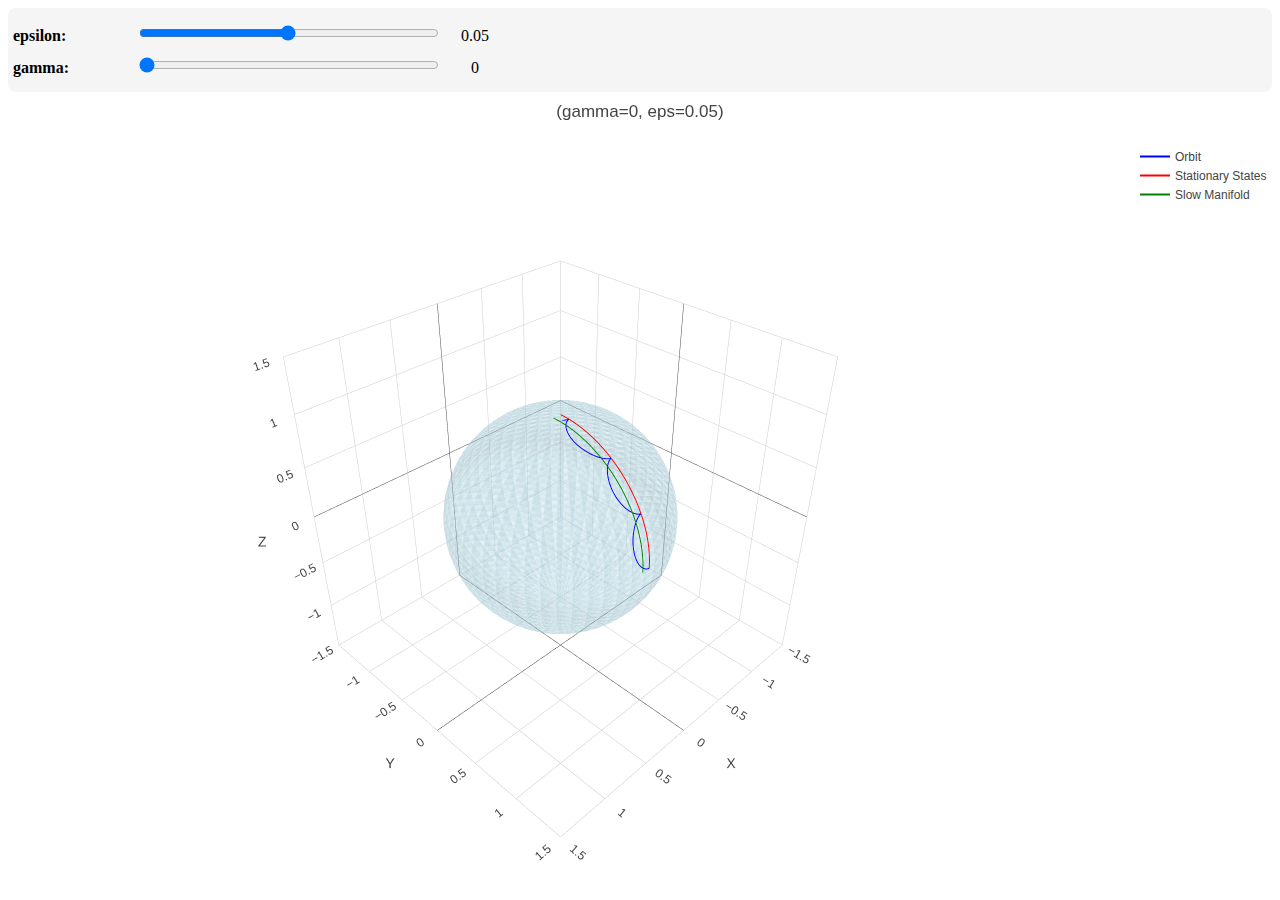
<file: bloch.html>
<!DOCTYPE html>
<html>
<head>
    <meta charset="utf-8">
    <meta name="viewport" content="width=device-width, initial-scale=1.0">
    <title>Dynamics in Bloch Ball</title>
    <script src="https://cdn.plot.ly/plotly-2.24.1.min.js"></script>
    <style>
        #plot { width: 100%; height: 800px; }
        .controls { 
            margin: 0; 
            padding: 5px;
            background: #f5f5f5;
            border-radius: 8px;
            height: 10%
        }
        .slider-container { margin: 10px 0; }
        label { display: inline-block; width: 120px; font-weight: bold; }
        input[type="range"] { width: 300px; }
        .value { display: inline-block; width: 60px; text-align: center; }
    </style>
</head>
<body>

    

    <div class="controls">
        <div class="slider-container">
            <label for="eps">epsilon:</label>
            <input type="range" id="eps" min="0.001" max="0.1" step="0.001" value="0.05">
            <span class="value" id="epsValue">0.05</span>
        </div>
        <div class="slider-container">
            <label for="gamma">gamma:</label>
            <input type="range" id="gamma" min="0" max="1" step="0.01" value="0">
            <span class="value" id="gammaValue">0</span>
        </div>
    </div>
    
    <div id="plot"></div>

    <script>
        // Current parameters
        let gamma = 0;
        let eps = 0.05;
        let rho = 1;
        
        // Store the current plot data for updates
        let currentTrajectory = null;
        let currentSphere = null;
        
        function lorenz2(t, [x, y, z]) {
            let b1 = 0;
            let b2 = -Math.cos(Math.PI / 2 * t);
            let b3 = -Math.sin(Math.PI / 2 * t);
            return [
                (-gamma*(b2*b2+b3*b3)*x + (-b3+gamma*b1*b2)*y + (b2+gamma*b1*b3)*z) / eps,
                ((b3+gamma*b1*b2)*x - gamma*(b1*b1+b3*b3)*y + (-b1+gamma*b2*b3)*z) / eps,
                ((-b2+gamma*b1*b3)*x + (b1+gamma*b2*b3)*y - gamma*(b1*b1+b2*b2)*z) / eps
            ];
            /*return [
                (Math.sin(Math.PI / 2 * t) * y - Math.cos(Math.PI / 2 * t) * z) / eps,
                - Math.sin(Math.PI / 2 * t) * x / eps,
                Math.cos(Math.PI / 2 * t) * x / eps
            ];*/
        }

        // Runge-Kutta 4th order method
        function rk4(f, t, y, h) {
            const k1 = f(t, y);
            const k2 = f(t + h/2, y.map((yi, i) => yi + h/2 * k1[i]));
            const k3 = f(t + h/2, y.map((yi, i) => yi + h/2 * k2[i]));
            const k4 = f(t + h, y.map((yi, i) => yi + h * k3[i]));
            
            return y.map((yi, i) => yi + h/6 * (k1[i] + 2*k2[i] + 2*k3[i] + k4[i]));
        }

        // Solve the ODE
        function solveODE() {
            const h = 0.001;
            const steps = 1000;
            let t = 0;
            let state = [0, 1, 0];
            
            const trajectory = {
                x: [state[0]],
                y: [state[1]], 
                z: [state[2]]
            };

            for (let i = 0; i < steps; i++) {
                state = rk4(lorenz2, t, state, h);
                t += h;
                
                trajectory.x.push(state[0]);
                trajectory.y.push(state[1]);
                trajectory.z.push(state[2]);
            }

            return trajectory;
        }
        
        function solveStationary() {
            const h = 0.001;
            const steps = 1000;
            let t = 0;
            let state = [0, 0, 0];
            
            const trajectory = {
                x: [],
                y: [], 
                z: []
            };

            for (let i = 0; i < steps; i++) {
                state = [0, Math.cos(Math.PI / 2 * t), Math.sin(Math.PI / 2 * t)];
                t += h;
                
                trajectory.x.push(state[0]);
                trajectory.y.push(state[1]);
                trajectory.z.push(state[2]);
            }

            return trajectory;
        }

        function solveSlow() {
            const h = 0.001;
            const steps = 1000;
            let t = 0;
            let state = [0, 0, 0];
            const coef = eps * Math.PI / (2 * (1 + gamma*gamma));
            
            const trajectory = {
                x: [],
                y: [], 
                z: []
            };

            for (let i = 0; i < steps; i++) {
                let mcos = Math.cos(Math.PI / 2 * t);
                let msin = Math.sin(Math.PI / 2 * t);
                state = [
                    coef,
                    mcos + coef*(gamma*msin - gamma*Math.PI*t*mcos/2),
                    msin + coef*(-gamma*mcos - gamma*Math.PI*t*msin/2)
                ];
                t += h;
                
                trajectory.x.push(state[0]);
                trajectory.y.push(state[1]);
                trajectory.z.push(state[2]);
            }

            return trajectory;
        }

        // Create unit sphere (radius = 1)
        function createUnitSphere(segments = 50) {
            const sphere = { x: [], y: [], z: [], i: [], j: [], k: [] };
            
            // Generate vertices
            for (let i = 0; i <= segments; i++) {
                const phi = (i / segments) * Math.PI;
                for (let j = 0; j <= segments; j++) {
                    const theta = (j / segments) * 2 * Math.PI;
                    
                    const x = Math.sin(phi) * Math.cos(theta);
                    const y = Math.sin(phi) * Math.sin(theta);
                    const z = Math.cos(phi);
                    
                    sphere.x.push(x);
                    sphere.y.push(y);
                    sphere.z.push(z);
                }
            }

            // Generate triangles
            for (let i = 0; i < segments; i++) {
                for (let j = 0; j < segments; j++) {
                    const a = i * (segments + 1) + j;
                    const b = a + 1;
                    const c = a + (segments + 1);
                    const d = c + 1;
                    
                    // Two triangles per quad
                    sphere.i.push(a, a, c);
                    sphere.j.push(b, c, d);
                    sphere.k.push(c, d, b);
                }
            }

            return sphere;
        }

        // Create the initial plot
        function createPlot() {
            currentTrajectory = solveODE();
            currentStationary = solveStationary();
            currentSlow = solveSlow();
            currentSphere = createUnitSphere(50);

            const trace1 = {
                type: 'scatter3d',
                mode: 'lines',
                x: currentTrajectory.x,
                y: currentTrajectory.y,
                z: currentTrajectory.z,
                line: {
                    width: 2,
                    color: 'blue'
                },
                name: 'Orbit'
            };

            const trace2 = {
                type: 'mesh3d',
                x: currentSphere.x,
                y: currentSphere.y,
                z: currentSphere.z,
                i: currentSphere.i,
                j: currentSphere.j,
                k: currentSphere.k,
                opacity: 0.2,
                color: 'lightblue',
                flatshading: false,
                lighting: {
                    diffuse: 0.8,
                    specular: 0.1
                },
                lightposition: {
                    x: 100,
                    y: 200,
                    z: 0
                },
                name: 'Bloch Sphere'
            };
            
            const trace3 = {
                type: 'scatter3d',
                mode: 'lines',
                x: currentStationary.x,
                y: currentStationary.y,
                z: currentStationary.z,
                line: {
                    width: 2,
                    color: 'red'
                },
                name: 'Stationary States'
            };

            const trace4 = {
                type: 'scatter3d',
                mode: 'lines',
                x: currentSlow.x,
                y: currentSlow.y,
                z: currentSlow.z,
                line: {
                    width: 2,
                    color: 'green'
                },
                name: 'Slow Manifold'
            };

            const layout = {
                title: `(gamma=${gamma}, eps=${eps})`,
                scene: {
                    xaxis: { 
                        title: 'X',
                        range: [-1.5, 1.5]
                    },
                    yaxis: { 
                        title: 'Y', 
                        range: [-1.5, 1.5]
                    },
                    zaxis: { 
                        title: 'Z',
                        range: [-1.5, 1.5]
                    },
                    camera: {
                        eye: { x: 1.5, y: 1.5, z: 1.5 }
                    },
                    aspectratio: { x: 1, y: 1, z: 1 }
                },
                margin: { l: 0, r: 0, b: 0, t: 50 }
            };

            Plotly.newPlot('plot', [trace1, trace2, trace3, trace4], layout);
        }

        // Update parameter values from sliders
        function updateParameters() {
            gamma = parseFloat(document.getElementById('gamma').value);
            eps = parseFloat(document.getElementById('eps').value);
            
            document.getElementById('gammaValue').textContent = gamma.toFixed(2);
            document.getElementById('epsValue').textContent = eps.toFixed(3);
        }

        // Update the plot with new parameters
        function updatePlot() {
            updateParameters();
            
            // Solve ODE with new parameters
            currentTrajectory = solveODE();
            currentStationary = solveStationary();
            currentSlow = solveSlow();
            
            // Update only the trajectory data (much faster than recreating entire plot)
            Plotly.restyle('plot', 
                {
                    x: [currentTrajectory.x],
                    y: [currentTrajectory.y],
                    z: [currentTrajectory.z],
                    line: {
                        width: 2,
                        color: 'blue'
                    }
                },
                [0]  // Update only the first trace (the trajectory)
            );
            
            Plotly.restyle('plot', 
                {
                    x: [currentStationary.x],
                    y: [currentStationary.y],
                    z: [currentStationary.z],
                    line: {
                        width: 2,
                        color: 'red'
                    }
                },
                [2]  // Update only the first trace (the trajectory)
            );

            Plotly.restyle('plot', 
                {
                    x: [currentSlow.x],
                    y: [currentSlow.y],
                    z: [currentSlow.z],
                    line: {
                        width: 2,
                        color: 'green'
                    }
                },
                [3]  // Update only the first trace (the trajectory)
            );
            
            // Update the title
            Plotly.relayout('plot', 
                {
                    title: `(gamma=${gamma}, eps=${eps})`
                }
            );
        }

        // Initialize sliders and create plot
        function initialize() {
            // Set initial slider values
            document.getElementById('gamma').value = gamma;
            document.getElementById('eps').value = eps;
            
            // Add event listeners for real-time updates
            document.getElementById('gamma').addEventListener('input', function() {
                document.getElementById('gammaValue').textContent = this.value;
                updatePlot();
            });
            
            document.getElementById('eps').addEventListener('input', function() {
                document.getElementById('epsValue').textContent = this.value;
                updatePlot();
            });
            
            // Create initial plot
            createPlot();
        }

        // Add a small delay to prevent too many updates while dragging
        function debounce(func, wait) {
            let timeout;
            return function executedFunction(...args) {
                const later = () => {
                    clearTimeout(timeout);
                    func(...args);
                };
                clearTimeout(timeout);
                timeout = setTimeout(later, wait);
            };
        }

        // Replace event listeners with debounced version
        function initializeWithDebounce() {
            // Set initial slider values
            document.getElementById('gamma').value = gamma;
            document.getElementById('eps').value = eps;
            
            // Create debounced update function (100ms delay)
            const debouncedUpdate = debounce(updatePlot, 100);
            
            // Add event listeners for real-time updates with debouncing
            document.getElementById('gamma').addEventListener('input', function() {
                document.getElementById('gammaValue').textContent = this.value;
                debouncedUpdate();
            });
            
            document.getElementById('eps').addEventListener('input', function() {
                document.getElementById('epsValue').textContent = this.value;
                debouncedUpdate();
            });
            
            // Create initial plot
            createPlot();
        }

        // Start when page loads (using debounced version for better performance)
        window.onload = initializeWithDebounce;
    </script>
</body>
</html>
</file>
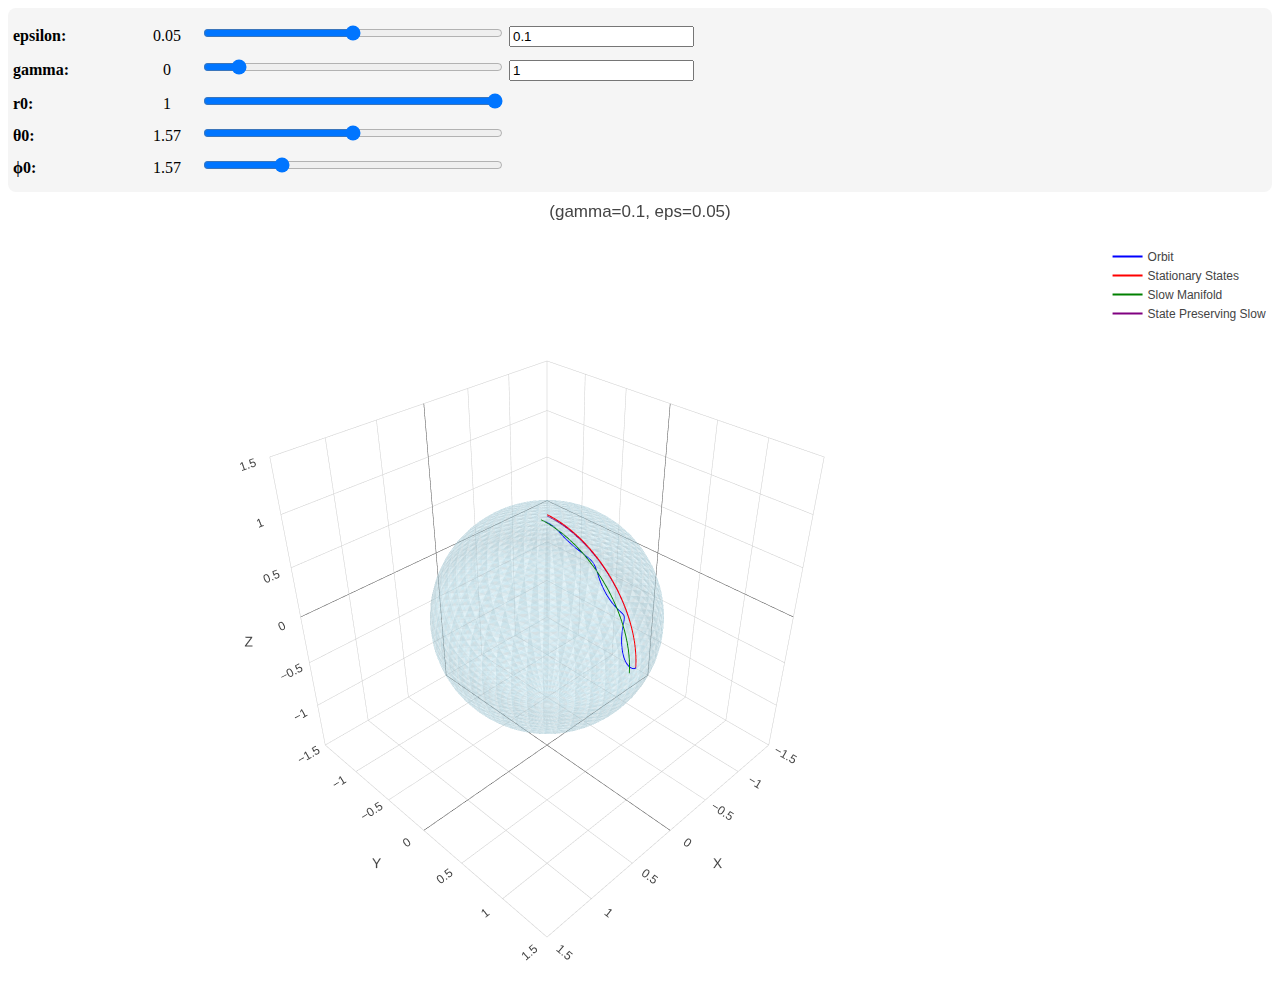
<file: bloch_wip.html>
<!DOCTYPE html>
<html>
<head>
<meta charset="utf-8">
<meta name="viewport" content="width=device-width, initial-scale=1.0">
<title>Dynamics in Bloch Ball</title>
<script src="https://cdn.plot.ly/plotly-2.24.1.min.js"></script>
<style>
#plot { width: 100%; height: 800px; }
.controls { 
    margin: 0; 
    padding: 5px;
    background: #f5f5f5;
    border-radius: 8px;
    height: 10%;
}
.slider-container { margin: 10px 0; }
label { display: inline-block; width: 120px; font-weight: bold; }
input[type="range"] { width: 300px; }
.value { display: inline-block; width: 60px; text-align: center; }
</style>
</head>

<body>
<div class="controls">
  <div class="slider-container">
    <label for="eps">epsilon:</label>
    <span class="value" id="epsValue">0.05</span>
    <input type="range" id="eps" min="0.0001" max="0.1" step="0.0001" value="0.05">
    <input type="number" id="eps_max" min="0" step="0.1" value="0.1">
  </div>
  <div class="slider-container">
    <label for="gamma">gamma:</label>
    <span class="value" id="gammaValue">0</span>
    <input type="range" id="gamma" min="0" max="1" step="0.01" value="0">
    <input type="number" id="gamma_max" min="0" value="1">
  </div>
  <div class="slider-container">
    <label for="r0">r0:</label>
    <span class="value" id="r0Value">1</span>
    <input type="range" id="r0" min="0" max="1" step="0.001" value="1">
  </div>
  <div class="slider-container">
    <label for="theta0">θ0:</label>
    <span class="value" id="theta0Value">1.57</span>
    <input type="range" id="theta0" min="0" max="3.14" step="0.001" value="1.57">
  </div>
  <div class="slider-container">
    <label for="phi0">ϕ0:</label>
    <span class="value" id="phi0Value">1.57</span>
    <input type="range" id="phi0" min="0" max="6.28" step="0.001" value="1.57">
  </div>
</div>

<div id="plot"></div>

<script>
  // Current parameters
  let gamma = 0.1;
  let eps = 0.05;
  let gamma_max = 1;
  let eps_max = 0.1;
  let rho = 1;
  let r0 = 1;
  let theta0 = Math.PI / 2;
  let phi0 = Math.PI / 2;
  
  // Store the current plot data for updates
  let currentTrajectory = null;
  let currentSphere = null;
  let currentStationary = null;
  let currentSlow = null;

  // Complex 2x2 matrix arithmetic
const C = {
  add: (a,b) => [a[0]+b[0], a[1]+b[1]],
  sub: (a,b) => [a[0]-b[0], a[1]-b[1]],
  mul: (a,b) => [a[0]*b[0]-a[1]*b[1], a[0]*b[1]+a[1]*b[0]],
  div: (a,b) => {
    const d = b[0]**2 + b[1]**2;
    return d < 1e-15 ? [0,0] : [(a[0]*b[0]+a[1]*b[1])/d, (a[1]*b[0]-a[0]*b[1])/d];
  },
  conj: (a) => [a[0], -a[1]],
  scale: (a,s) => [a[0]*s, a[1]*s]
};

function mat2x2(re00, im00, re01, im01, re10, im10, re11, im11) {
  return [[[re00,im00],[re01,im01]],[[re10,im10],[re11,im11]]];
}

function matMul2(A,B) {
  const R = mat2x2(0,0,0,0,0,0,0,0);
  for(let i=0;i<2;i++) for(let j=0;j<2;j++) for(let k=0;k<2;k++) {
    R[i][j] = C.add(R[i][j], C.mul(A[i][k], B[k][j]));
  }
  return R;
}

function matAdd2(A,B) {
  return mat2x2(
    A[0][0][0]+B[0][0][0], A[0][0][1]+B[0][0][1],
    A[0][1][0]+B[0][1][0], A[0][1][1]+B[0][1][1],
    A[1][0][0]+B[1][0][0], A[1][0][1]+B[1][0][1],
    A[1][1][0]+B[1][1][0], A[1][1][1]+B[1][1][1]
  );
}

function matSub2(A,B) {
  return mat2x2(
    A[0][0][0]-B[0][0][0], A[0][0][1]-B[0][0][1],
    A[0][1][0]-B[0][1][0], A[0][1][1]-B[0][1][1],
    A[1][0][0]-B[1][0][0], A[1][0][1]-B[1][0][1],
    A[1][1][0]-B[1][1][0], A[1][1][1]-B[1][1][1]
  );
}

function matScale2(A, cr, ci) {
  return mat2x2(
    A[0][0][0]*cr - A[0][0][1]*ci, A[0][0][0]*ci + A[0][0][1]*cr,
    A[0][1][0]*cr - A[0][1][1]*ci, A[0][1][0]*ci + A[0][1][1]*cr,
    A[1][0][0]*cr - A[1][0][1]*ci, A[1][0][0]*ci + A[1][0][1]*cr,
    A[1][1][0]*cr - A[1][1][1]*ci, A[1][1][0]*ci + A[1][1][1]*cr
  );
}

function tr2(A) { return C.add(A[0][0], A[1][1]); }

function dagger2(A) {
  return mat2x2(
    A[0][0][0], -A[0][0][1],
    A[1][0][0], -A[1][0][1],
    A[0][1][0], -A[0][1][1],
    A[1][1][0], -A[1][1][1]
  );
}

function comm2(A,B) { return matSub2(matMul2(A,B), matMul2(B,A)); }
function anticom2(A,B) { return matAdd2(matMul2(A,B), matMul2(B,A)); }

// Pauli matrices
const I2 = mat2x2(1,0,0,0,0,0,1,0);
const SX = mat2x2(0,0,1,0,1,0,0,0);
const SY = mat2x2(0,0,0,-1,0,1,0,0);
const SZ = mat2x2(1,0,0,0,0,0,-1,0);
const Paulis = [I2, SX, SY, SZ];

// Path and projection functions
function bVec(t) {
  return [0, -Math.cos(Math.PI/2*t), -Math.sin(Math.PI/2*t)];
}
function bDotVec(t) {
  const k = Math.PI/2;
  return [0, k*Math.sin(Math.PI/2*t), -k*Math.cos(Math.PI/2*t)];
}

function P0_from_b(b) {
  return mat2x2(0.5*(1-b[2]), 0, -0.5*(b[0]-b[1]), 0, -0.5*(b[0]+b[1]), 0, 0.5*(1+b[2]), 0);
}
function P1_from_b(b) {
  return mat2x2(0.5*(1+b[2]), 0, 0.5*(b[0]-b[1]), 0, 0.5*(b[0]+b[1]), 0, 0.5*(1-b[2]), 0);
}
function P0dot_from_bdot(bd) {
  return mat2x2(-0.5*bd[2], 0, -0.5*(bd[0]-bd[1]), 0, -0.5*(bd[0]+bd[1]), 0, 0.5*bd[2], 0);
}

// L1 generator construction
function buildL1Generator(t, gamma) {
  const b = bVec(t);
  const bd = bDotVec(t);
  const bNorm = 1; // |b(s)| = 1 for this path
  const bdNormSq = bd[0]**2 + bd[1]**2 + bd[2]**2;
  
  // λ_01 = |b|(-γ + i)
  const lam01_inv = C.div([1,0], [-gamma*bNorm, bNorm]);
  
  const P0 = P0_from_b(b);
  const P1 = P1_from_b(b);
  const P0d = P0dot_from_bdot(bd);
  
  // A = Ṗ0 P1 / λ_01
  const A = matScale2(matMul2(P0d, P1), lam01_inv[0], lam01_inv[1]);
  
  // H1 = i(A† - A)
  const H1 = matScale2(matSub2(dagger2(A), A), 0, 1);
  
  // f(s) = ∫₀ˢ α(t) dt
  const alpha = (gamma/(1+gamma**2)) * (bdNormSq / bNorm);
  const f = alpha * t;
  
  // Build 4x4 real generator G in basis {I/2, σx/2, σy/2, σz/2}
  const G = Array(4).fill(0).map(() => Array(4).fill(0));
  
  for(let j=0; j<4; j++) {
    const rho_j = matScale2(Paulis[j], 0.5, 0);
    
    // L1(ρ) = -i[H1, ρ] + f*(P1 ρ P1 - 0.5*{P0, ρ})
    const term1 = matScale2(comm2(H1, rho_j), -1, 0);
    const P1rP1 = matMul2(matMul2(P1, rho_j), P1);
    const anti = anticom2(P0, rho_j);
    const term2 = matSub2(P1rP1, matScale2(anti, 0.5, 0));
    const L1rho = matAdd2(term1, matScale2(term2, f, 0));
    
    for(let i=0; i<4; i++) {
      // G_ij = Re[Tr(σ_i L1(σ_j/2))]
      G[i][j] = tr2(matMul2(Paulis[i], L1rho))[0];
    }
  }
  return G;
}

// 4x4 matrix exponential
function expm4_real(M, eps) {
  // Taylor series for exp(eps*M), order 12 (machine precision for eps <= 0.1)
  let res = [[1,0,0,0],[0,1,0,0],[0,0,1,0],[0,0,0,1]];
  let term = [[1,0,0,0],[0,1,0,0],[0,0,1,0],[0,0,0,1]];
  
  for(let k=1; k<=12; k++) {
    let next = Array(4).fill(0).map(()=>Array(4).fill(0));
    for(let i=0;i<4;i++) for(let j=0;j<4;j++) for(let l=0;l<4;l++) {
      next[i][j] += term[i][l] * (eps * M[l][j]) / k;
    }
    term = next;
    for(let i=0;i<4;i++) for(let j=0;j<4;j++) res[i][j] += term[i][j];
  }
  return res;
}

function matVecMul4(M, v) {
  return [
    M[0][0]*v[0] + M[0][1]*v[1] + M[0][2]*v[2] + M[0][3]*v[3],
    M[1][0]*v[0] + M[1][1]*v[1] + M[1][2]*v[2] + M[1][3]*v[3],
    M[2][0]*v[0] + M[2][1]*v[1] + M[2][2]*v[2] + M[2][3]*v[3],
    M[3][0]*v[0] + M[3][1]*v[1] + M[3][2]*v[2] + M[3][3]*v[3]
  ];
}
  
  function odefunc(t, [x, y, z]) {
    let b1 = 0;
    let b2 = -Math.cos(Math.PI / 2 * t);
    let b3 = -Math.sin(Math.PI / 2 * t);
    return [
      (-gamma*(b2*b2+b3*b3)*x + (-b3+gamma*b1*b2)*y + (b2+gamma*b1*b3)*z) / eps,
      ((b3+gamma*b1*b2)*x - gamma*(b1*b1+b3*b3)*y + (-b1+gamma*b2*b3)*z) / eps,
      ((-b2+gamma*b1*b3)*x + (b1+gamma*b2*b3)*y - gamma*(b1*b1+b2*b2)*z) / eps
    ];
    /*return [
      (Math.sin(Math.PI / 2 * t) * y - Math.cos(Math.PI / 2 * t) * z) / eps,
      - Math.sin(Math.PI / 2 * t) * x / eps,
      Math.cos(Math.PI / 2 * t) * x / eps
    ];*/
  }
  // Runge-Kutta 4th order method
  function rk4(f, t, y, h) {
    const k1 = f(t, y);
    const k2 = f(t + h/2, y.map((yi, i) => yi + h/2 * k1[i]));
    const k3 = f(t + h/2, y.map((yi, i) => yi + h/2 * k2[i]));
    const k4 = f(t + h, y.map((yi, i) => yi + h * k3[i]));
    
    return y.map((yi, i) => yi + h/6 * (k1[i] + 2*k2[i] + 2*k3[i] + k4[i]));
  }
  // Solve the ODE
  function solveODE() {
      const h = 0.001;
      const steps = 1000;
      let t = 0;
      let state = [
        r0*Math.sin(theta0)*Math.cos(phi0),
        r0*Math.sin(theta0)*Math.sin(phi0),
        r0*Math.cos(theta0)
      ];
      
      const trajectory = {
          x: [state[0]],
          y: [state[1]], 
          z: [state[2]]
      };
      for (let i = 0; i < steps; i++) {
          state = rk4(odefunc, t, state, h);
          t += h;
          
          trajectory.x.push(state[0]);
          trajectory.y.push(state[1]);
          trajectory.z.push(state[2]);
      }
      return trajectory;
  }
  
  function solveStationary() {
      const h = 0.001;
      const steps = 1000;
      let t = 0;
      let state = [0, 0, 0];
      
      const trajectory = {
          x: [],
          y: [], 
          z: []
      };
      for (let i = 0; i < steps; i++) {
          state = [0, Math.cos(Math.PI / 2 * t), Math.sin(Math.PI / 2 * t)];
          t += h;
          
          trajectory.x.push(state[0]);
          trajectory.y.push(state[1]);
          trajectory.z.push(state[2]);
      }
      return trajectory;
  }
  function solveSlow() {
      const h = 0.001;
      const steps = 1000;
      let t = 0;
      let state = [0, 0, 0];
      const coef = eps * Math.PI / (2 * (1 + gamma*gamma));
      
      const trajectory = {
          x: [],
          y: [], 
          z: []
      };
      for (let i = 0; i < steps; i++) {
          let mcos = Math.cos(Math.PI / 2 * t);
          let msin = Math.sin(Math.PI / 2 * t);
          state = [
              coef,
              mcos + coef*(gamma*msin - gamma*Math.PI*t*mcos/2),
              msin + coef*(-gamma*mcos - gamma*Math.PI*t*msin/2)
          ];
          t += h;
          
          trajectory.x.push(state[0]);
          trajectory.y.push(state[1]);
          trajectory.z.push(state[2]);
      }
      return trajectory;
  }

  function solveStatePreservingSlow() {
    const h = 0.001;
    const steps = 1000;
    let t = 0;
    const traj = {x:[], y:[], z:[]};
    for(let i=0;i<steps;i++) {
        const G = buildL1Generator(t, gamma);
        const ExpG = expm4_real(G, eps);
        const b = bVec(t);
        const v0 = [1, -b[0], -b[1], -b[2]]; // Bloch vector for P0(t)
        const v = matVecMul4(ExpG, v0);
        traj.x.push(v[1]); traj.y.push(v[2]); traj.z.push(v[3]);
        t+=h;
    }
    return traj;
  }

  // Create unit sphere (radius = 1)
  function createUnitSphere(segments = 50) {
      const sphere = { x: [], y: [], z: [], i: [], j: [], k: [] };
      
      // Generate vertices
      for (let i = 0; i <= segments; i++) {
          const phi = (i / segments) * Math.PI;
          for (let j = 0; j <= segments; j++) {
              const theta = (j / segments) * 2 * Math.PI;
              
              const x = Math.sin(phi) * Math.cos(theta);
              const y = Math.sin(phi) * Math.sin(theta);
              const z = Math.cos(phi);
              
              sphere.x.push(x);
              sphere.y.push(y);
              sphere.z.push(z);
          }
      }
      // Generate triangles
      for (let i = 0; i < segments; i++) {
          for (let j = 0; j < segments; j++) {
              const a = i * (segments + 1) + j;
              const b = a + 1;
              const c = a + (segments + 1);
              const d = c + 1;
              
              // Two triangles per quad
              sphere.i.push(a, a, c);
              sphere.j.push(b, c, d);
              sphere.k.push(c, d, b);
          }
      }
      return sphere;
  }
  // Create the initial plot
  function createPlot() {
      currentTrajectory = solveODE();
      currentStationary = solveStationary();
      currentSlow = solveSlow();
      currentSPSlow = solveStatePreservingSlow();
      //currentSPSlow = solveSlow();
      currentSphere = createUnitSphere(50);
      const trace1 = {
          type: 'scatter3d',
          mode: 'lines',
          x: currentTrajectory.x,
          y: currentTrajectory.y,
          z: currentTrajectory.z,
          line: {
              width: 2,
              color: 'blue'
          },
          name: 'Orbit'
      };
      const trace2 = {
          type: 'mesh3d',
          x: currentSphere.x,
          y: currentSphere.y,
          z: currentSphere.z,
          i: currentSphere.i,
          j: currentSphere.j,
          k: currentSphere.k,
          opacity: 0.2,
          color: 'lightblue',
          flatshading: false,
          lighting: {
              diffuse: 0.8,
              specular: 0.1
          },
          lightposition: {
              x: 100,
              y: 200,
              z: 0
          },
          name: 'Bloch Sphere'
      };
      
      const trace3 = {
          type: 'scatter3d',
          mode: 'lines',
          x: currentStationary.x,
          y: currentStationary.y,
          z: currentStationary.z,
          line: {
              width: 2,
              color: 'red'
          },
          name: 'Stationary States'
      };
      const trace4 = {
          type: 'scatter3d',
          mode: 'lines',
          x: currentSlow.x,
          y: currentSlow.y,
          z: currentSlow.z,
          line: {
              width: 2,
              color: 'green'
          },
          name: 'Slow Manifold'
      };
      const trace5 = {
          type: 'scatter3d',
          mode: 'lines',
          x: currentSPSlow.x,
          y: currentSPSlow.y,
          z: currentSPSlow.z,
          line: {
              width: 2,
              color: 'purple'
          },
          name: 'State Preserving Slow'
      };
      const layout = {
          title: `(gamma=${gamma}, eps=${eps})`,
          scene: {
              xaxis: { 
                  title: 'X',
                  range: [-1.5, 1.5]
              },
              yaxis: { 
                  title: 'Y', 
                  range: [-1.5, 1.5]
              },
              zaxis: { 
                  title: 'Z',
                  range: [-1.5, 1.5]
              },
              camera: {
                  eye: { x: 1.5, y: 1.5, z: 1.5 }
              },
              aspectratio: { x: 1, y: 1, z: 1 }
          },
          margin: { l: 0, r: 0, b: 0, t: 50 }
      };
      Plotly.newPlot('plot', [trace1, trace2, trace3, trace4, trace5], layout);
  }
  // Update parameter values from sliders
  function updateParameters() {
      gamma = parseFloat(document.getElementById('gamma').value);
      eps = parseFloat(document.getElementById('eps').value);
      r0 = parseFloat(document.getElementById('r0').value);
      theta0 = parseFloat(document.getElementById('theta0').value);
      phi0 = parseFloat(document.getElementById('phi0').value);
      
      document.getElementById('gammaValue').textContent = gamma.toFixed(2);
      document.getElementById('epsValue').textContent = eps.toFixed(3);
  }

  // Update the plot with new parameters
  function updatePlot() {
      updateParameters();
      
      // Solve ODE with new parameters
      currentTrajectory = solveODE();
      currentStationary = solveStationary();
      currentSlow = solveSlow();
      currentSPSlow = solveStatePreservingSlow();
      //currentSPSlow = solveSlow();
      
      // Update only the trajectory data (much faster than recreating entire plot)
      Plotly.restyle('plot', 
          {
              x: [currentTrajectory.x],
              y: [currentTrajectory.y],
              z: [currentTrajectory.z],
              line: {
                  width: 2,
                  color: 'blue'
              }
          },
          [0]  // Update only the first trace (the trajectory)
      );
      
      Plotly.restyle('plot', 
          {
              x: [currentStationary.x],
              y: [currentStationary.y],
              z: [currentStationary.z],
              line: {
                  width: 2,
                  color: 'red'
              }
          },
          [2]  // Update only the third trace (stationary states)
      );
      Plotly.restyle('plot', 
          {
              x: [currentSlow.x],
              y: [currentSlow.y],
              z: [currentSlow.z],
              line: {
                  width: 2,
                  color: 'green'
              }
          },
          [3]  // Update only the fourth trace (slow manifold)
      );

      Plotly.restyle('plot', 
          {
              x: [currentSPSlow.x],
              y: [currentSPSlow.y],
              z: [currentSPSlow.z],
              line: {
                  width: 2,
                  color: 'purple'
              }
          },
          [4]  // Update only the fifth trace (state preserving slow)
      );
      
      // Update the title
      Plotly.relayout('plot', 
          {
              title: `(gamma=${gamma}, eps=${eps})`
          }
      );
  }
  // Add a small delay to prevent too many updates while dragging
  function debounce(func, wait) {
      let timeout;
      return function executedFunction(...args) {
          const later = () => {
              clearTimeout(timeout);
              func(...args);
          };
          clearTimeout(timeout);
          timeout = setTimeout(later, wait);
      };
  }
  // Replace event listeners with debounced version
  function initializeWithDebounce() {
      // Set initial slider values
      document.getElementById('gamma').value = gamma;
      document.getElementById('eps').value = eps;
      document.getElementById('r0').value = r0;
      document.getElementById('theta0').value = theta0;
      document.getElementById('phi0').value = phi0;
      // Set initial num values
      document.getElementById('gamma_max').value = gamma_max;
      document.getElementById('eps_max').value = eps_max;
      
      // Create debounced update function (100ms delay)
      const debouncedUpdate = debounce(updatePlot, 100);
      
      // Add event listeners for real-time updates with debouncing
      document.getElementById('gamma').addEventListener('input', function() {
          document.getElementById('gammaValue').textContent = this.value;
          debouncedUpdate();
      });
      document.getElementById('eps').addEventListener('input', function() {
          document.getElementById('epsValue').textContent = this.value;
          debouncedUpdate();
      });
      document.getElementById('r0').addEventListener('input', function() {
          document.getElementById('r0Value').textContent = this.value;
          debouncedUpdate();
      });
      document.getElementById('theta0').addEventListener('input', function() {
          document.getElementById('theta0Value').textContent = this.value;
          debouncedUpdate();
      });
      document.getElementById('phi0').addEventListener('input', function() {
          document.getElementById('phi0Value').textContent = this.value;
          debouncedUpdate();
      });
      document.getElementById('gamma_max').addEventListener('input', function() {
          document.getElementById('gamma').max = this.value;
          document.getElementById('gamma').min = this.value/1000;
          debouncedUpdate();
      });
      document.getElementById('eps_max').addEventListener('input', function() {
          document.getElementById('eps').max = this.value;
          debouncedUpdate();
      });
      
      // Create initial plot
      createPlot();
  }
  // Start when page loads (using debounced version for better performance)
  window.onload = initializeWithDebounce;
</script>
</body>
</html>
</file>
